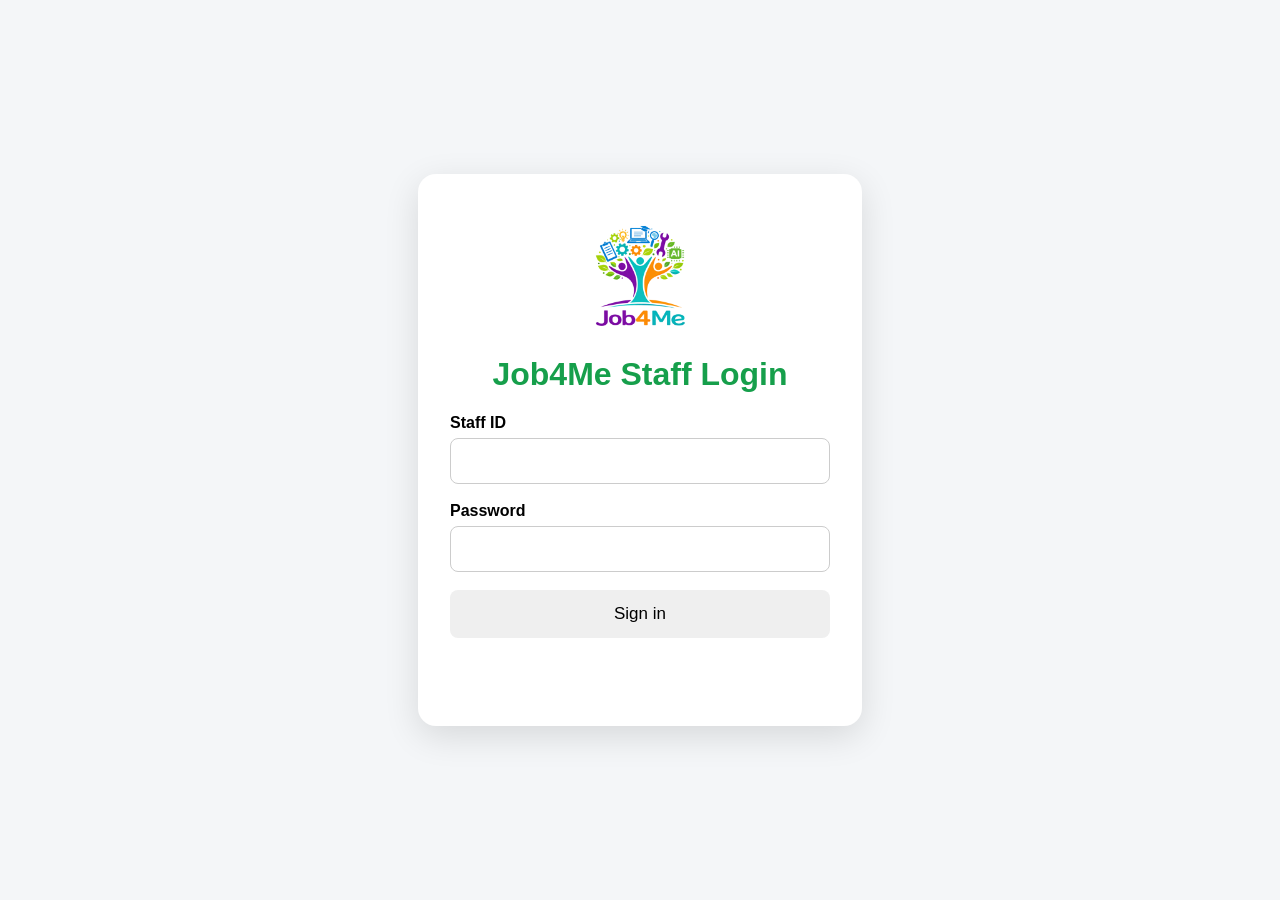
<file: public/index.html>
<!doctype html>
<html lang="en">
  <head>
    <meta charset="UTF-8" />
    <meta name="viewport" content="width=device-width, initial-scale=1.0" />

    <title>Job4Me Attendance</title>

    <style>
      body {
        margin: 0;
        min-height: 100vh;
        display: flex;
        justify-content: center;
        align-items: center;
        font-family: Arial, sans-serif;
        background: #f4f6f8;
      }

      .login-card {
        width: min(90%, 380px);
        background: white;
        padding: 32px;
        border-radius: 18px;
        box-shadow: 0 10px 35px rgba(0, 0, 0, 0.12);
      }

      .login-logo {
        display: block;
        width: 160px;
        height: auto;
        margin: 0 auto -10px;
      }

      h1 {
        text-align: center;
        margin-top: 0;
        color: #169f4b;
      }

      .field {
        margin-bottom: 18px;
      }

      label {
        display: block;
        margin-bottom: 6px;
        font-weight: 600;
      }

      input {
        width: 100%;
        box-sizing: border-box;
        padding: 13px;
        font-size: 16px;
        border: 1px solid #ccc;
        border-radius: 8px;
      }

      button {
        width: 100%;
        padding: 14px;
        font-size: 17px;
        border: 0;
        border-radius: 8px;
        cursor: pointer;
      }

      #loginMessage {
        text-align: center;
        min-height: 24px;
        margin-top: 16px;
      }
    </style>
  </head>

  <body>
    <main class="login-card">
      <img
        src="logo/job4me_transparent.png"
        alt="Job4Me Logo"
        class="login-logo"
      />
      <h1>Job4Me Staff Login</h1>
      <form id="loginForm">
        <div class="field">
          <label for="staffId"> Staff ID </label>

          <input id="staffId" type="text" autocomplete="username" required />
        </div>

        <div class="field">
          <label for="password"> Password </label>

          <input
            id="password"
            type="password"
            autocomplete="current-password"
            required
          />
        </div>

        <button type="submit">Sign in</button>

        <p id="loginMessage"></p>
      </form>
    </main>

    <script src="login.js"></script>
  </body>
</html>
</file>
